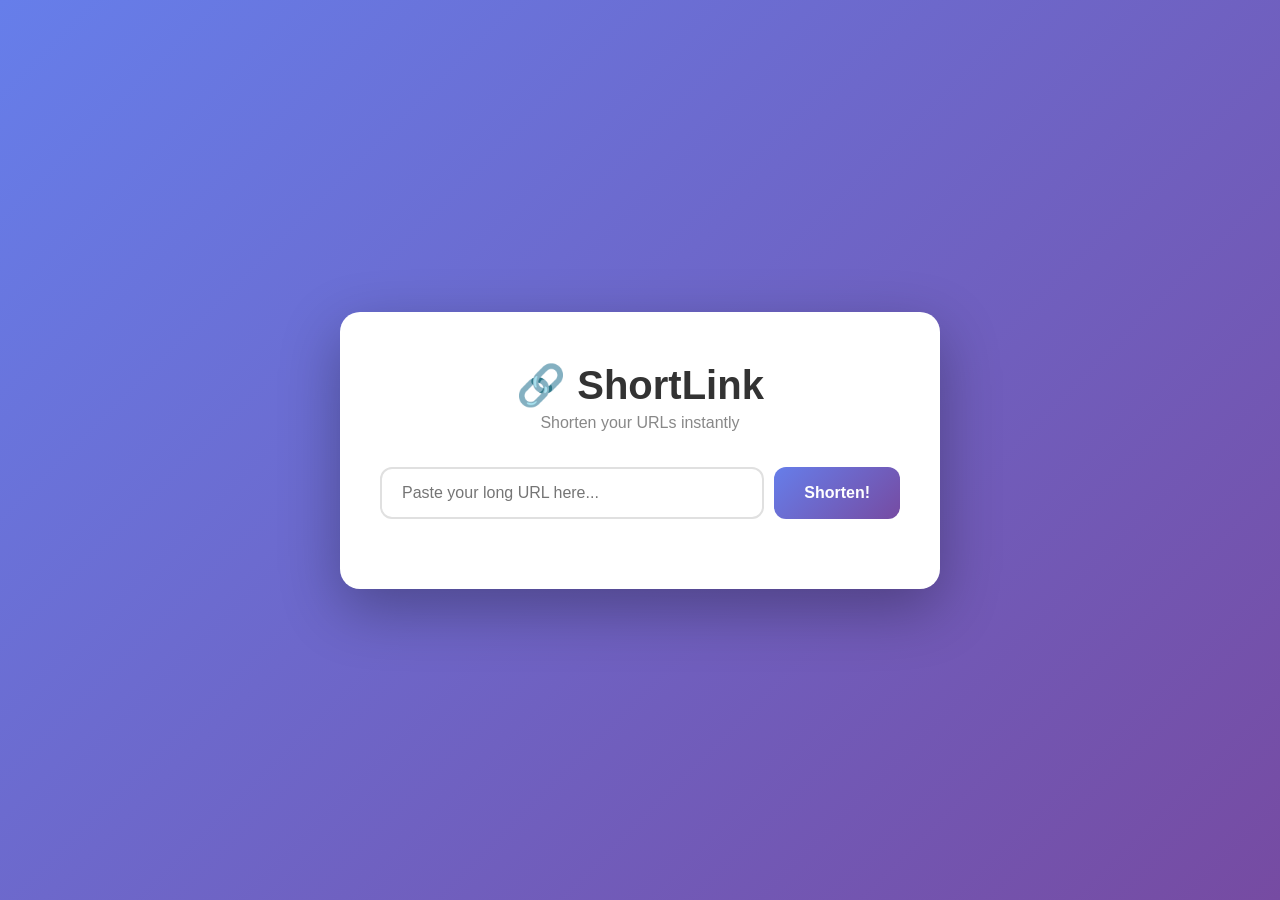
<file: index.html>
<!DOCTYPE html>
<html lang="en">
<head>
    <meta charset="UTF-8">
    <meta name="viewport" content="width=device-width, initial-scale=1.0">
    <title>ShortLink - Free URL Shortener</title>
    <link rel="stylesheet" href="style.css">
</head>
<body>
    <div class="container">
        <div class="card">
            <h1>🔗 ShortLink</h1>
            <p class="subtitle">Shorten your URLs instantly</p>
            
            <div class="input-group">
                <input type="url" id="longUrl" placeholder="Paste your long URL here..." required>
                <button id="shortenBtn">Shorten!</button>
            </div>
            
            <div id="result" style="display: none;">
                <div class="result-box">
                    <p>Your shortened link:</p>
                    <div class="shortened-link">
                        <span id="shortUrl"></span>
                        <button id="copyBtn">📋 Copy</button>
                    </div>
                </div>
            </div>
        </div>
    </div>
    <script src="script.js"></script>
</body>
</html>
</file>
<file: style.css>
* {
    margin: 0;
    padding: 0;
    box-sizing: border-box;
}

body {
    font-family: -apple-system, BlinkMacSystemFont, 'Segoe UI', Roboto, Oxygen, Ubuntu, sans-serif;
    min-height: 100vh;
    display: flex;
    justify-content: center;
    align-items: center;
    background: linear-gradient(135deg, #667eea 0%, #764ba2 100%);
    padding: 20px;
}

.container {
    width: 100%;
    max-width: 600px;
}

.card {
    background: white;
    border-radius: 20px;
    padding: 50px 40px;
    box-shadow: 0 20px 60px rgba(0, 0, 0, 0.3);
    transition: transform 0.3s ease;
}

.card:hover {
    transform: translateY(-5px);
}

h1 {
    font-size: 2.5rem;
    color: #333;
    text-align: center;
    margin-bottom: 5px;
}

.subtitle {
    text-align: center;
    color: #888;
    margin-bottom: 35px;
    font-size: 1rem;
}

.input-group {
    display: flex;
    gap: 10px;
    margin-bottom: 20px;
}

input[type="url"] {
    flex: 1;
    padding: 15px 20px;
    border: 2px solid #e0e0e0;
    border-radius: 12px;
    font-size: 1rem;
    transition: border-color 0.3s ease;
    outline: none;
}

input[type="url"]:focus {
    border-color: #667eea;
}

button {
    padding: 15px 30px;
    background: linear-gradient(135deg, #667eea 0%, #764ba2 100%);
    color: white;
    border: none;
    border-radius: 12px;
    font-size: 1rem;
    font-weight: 600;
    cursor: pointer;
    transition: transform 0.2s ease, box-shadow 0.2s ease;
    white-space: nowrap;
}

button:hover {
    transform: scale(1.05);
    box-shadow: 0 5px 20px rgba(102, 126, 234, 0.4);
}

button:active {
    transform: scale(0.95);
}

#result {
    margin-top: 25px;
    animation: fadeIn 0.5s ease;
}

.result-box {
    background: #f8f9fa;
    border-radius: 12px;
    padding: 20px;
}

.result-box p {
    color: #666;
    font-size: 0.9rem;
    margin-bottom: 10px;
}

.shortened-link {
    display: flex;
    gap: 10px;
    align-items: center;
}

.shortened-link span {
    flex: 1;
    color: #667eea;
    font-weight: 600;
    word-break: break-all;
}

#copyBtn {
    padding: 8px 20px;
    background: #28a745;
    font-size: 0.85rem;
}

#copyBtn:hover {
    background: #218838;
}

@keyframes fadeIn {
    from {
        opacity: 0;
        transform: translateY(10px);
    }
    to {
        opacity: 1;
        transform: translateY(0);
    }
}

/* Responsive */
@media (max-width: 600px) {
    .card {
        padding: 30px 20px;
    }
    
    .input-group {
        flex-direction: column;
    }
    
    h1 {
        font-size: 2rem;
    }
    
    .shortened-link {
        flex-direction: column;
    }
    
    #copyBtn {
        width: 100%;
    }
}
</file>
